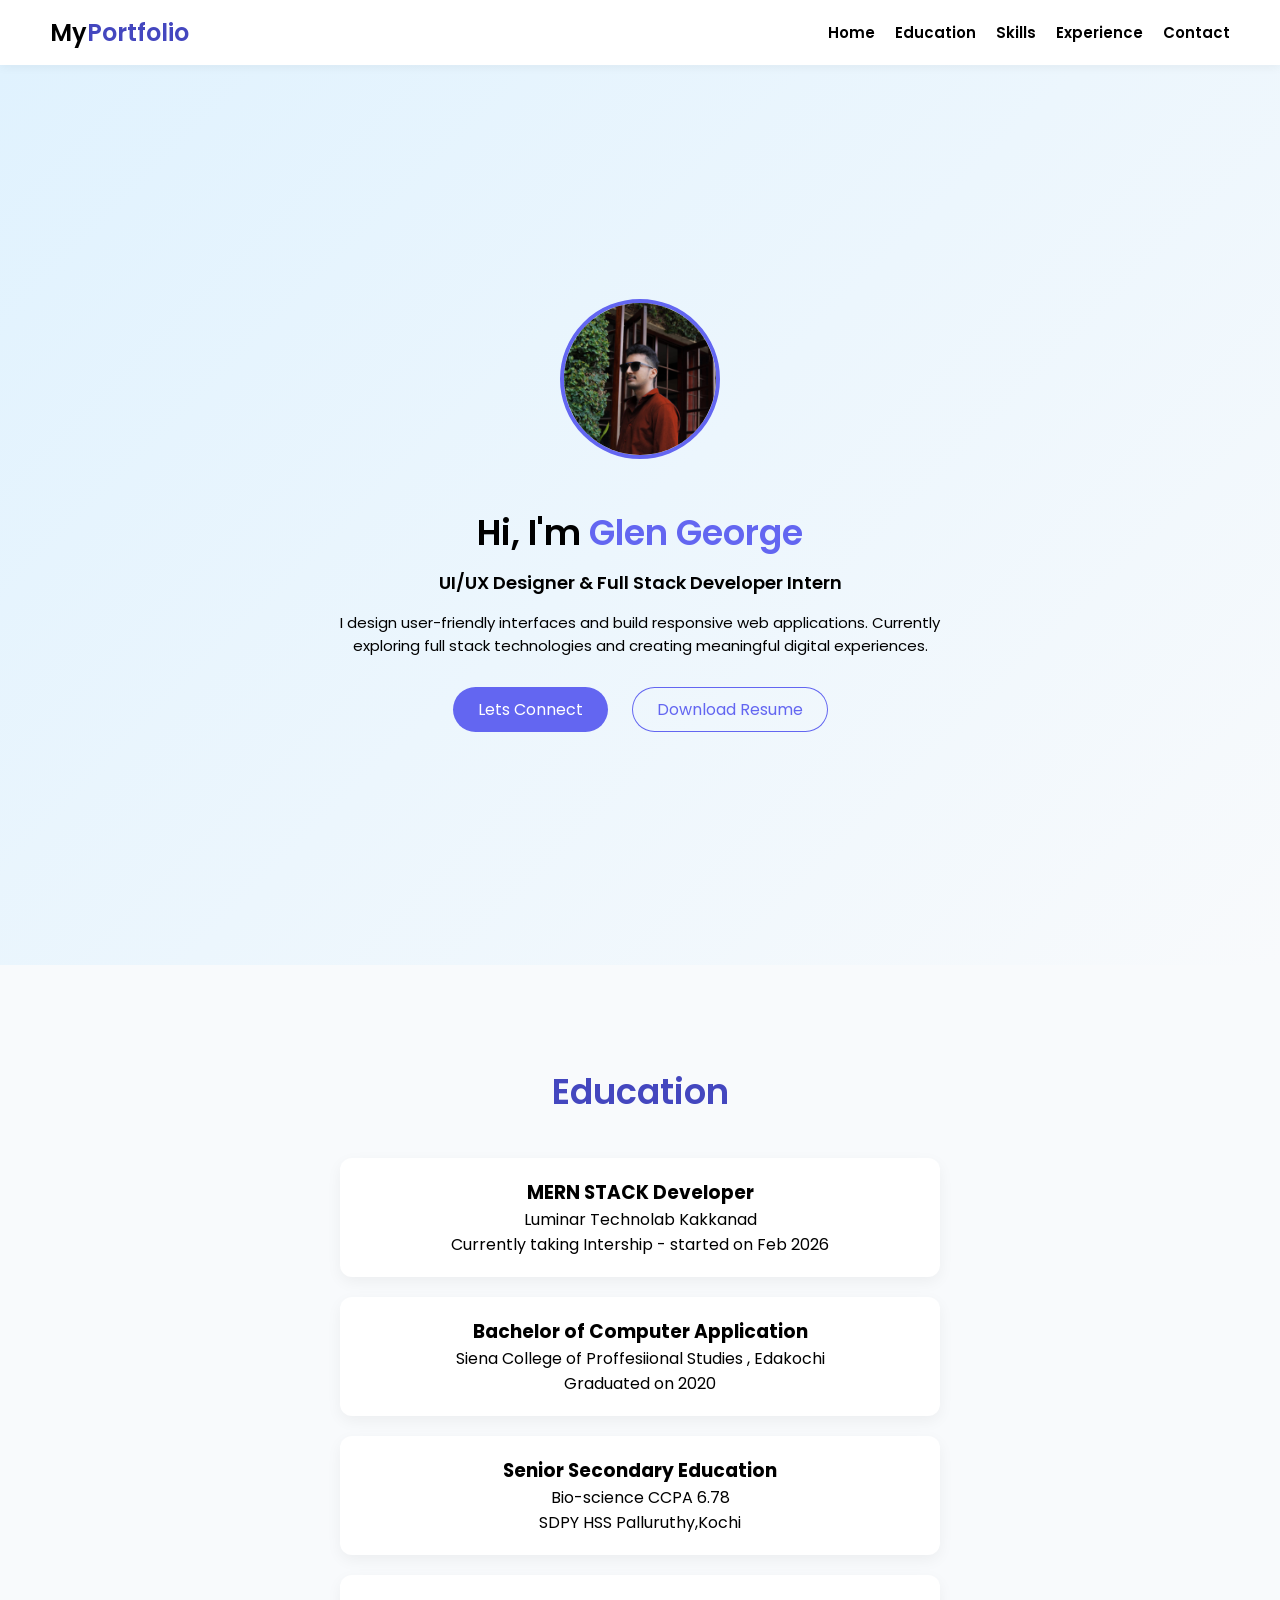
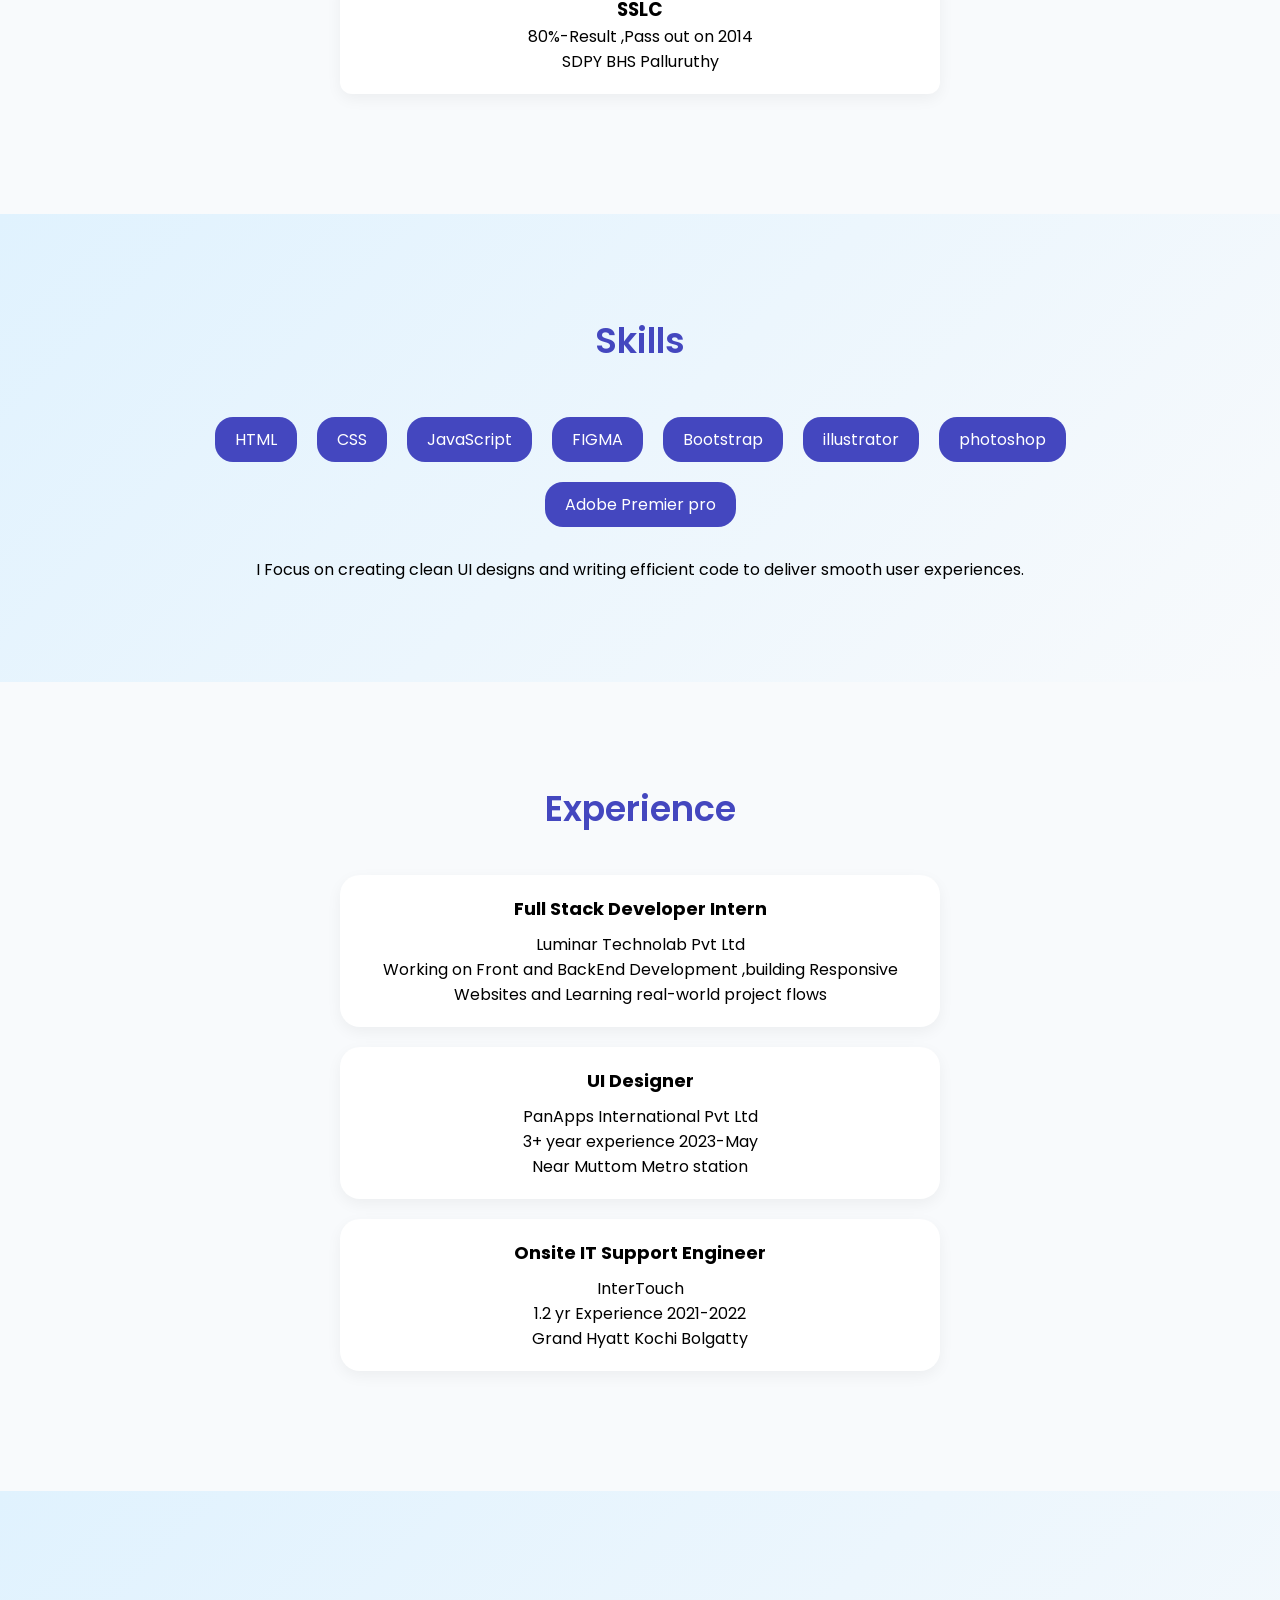
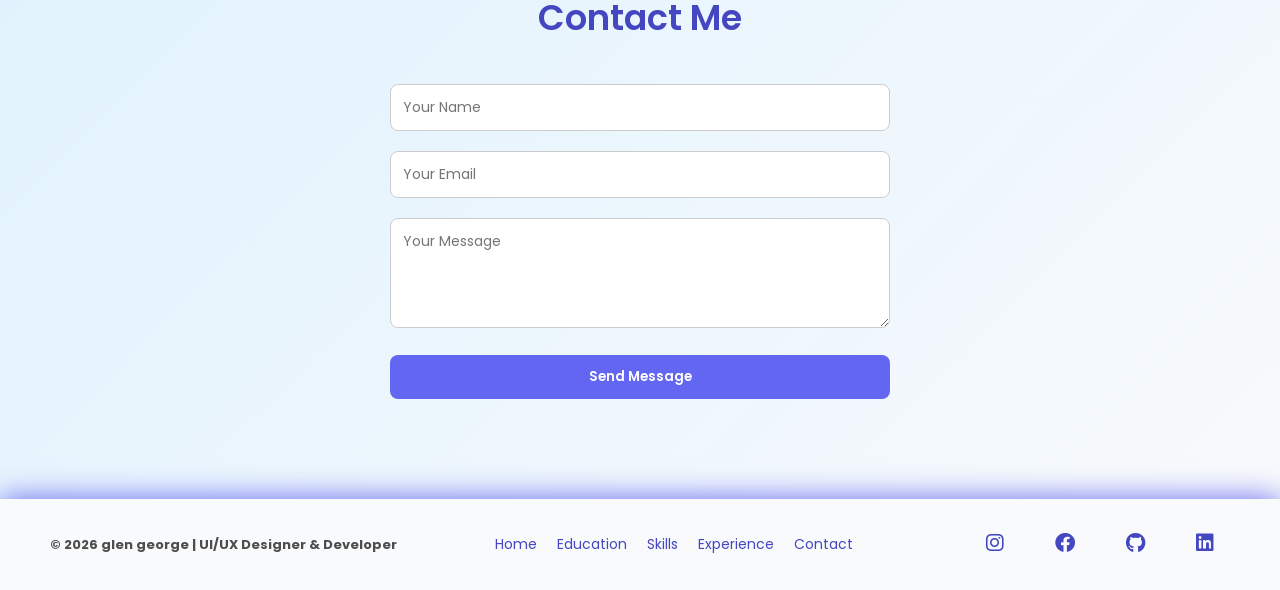
<file: index.html>
<!DOCTYPE html>
<html lang="en">
<head>
    <meta charset="UTF-8">
    <meta name="viewport" content="width=device-width, initial-scale=1.0">
    <title>my personal portfolio</title>
    <link rel="stylesheet" href="style.css">
    <link rel="preconnect" href="https://fonts.googleapis.com">
<link rel="preconnect" href="https://fonts.gstatic.com" crossorigin>
<link href="https://fonts.googleapis.com/css2?family=Poppins:ital,wght@0,100;0,200;0,300;0,400;0,500;0,600;0,700;0,800;0,900;1,100;1,200;1,300;1,400;1,500;1,600;1,700;1,800;1,900&display=swap" rel="stylesheet">

<link rel="stylesheet" href="https://cdnjs.cloudflare.com/ajax/libs/font-awesome/6.0.0-beta3/css/all.min.css">
</head>
<body>

    <header>
       
        <nav>
             <h2>My<span style="color:#4447bf;">Portfolio</span></h2>

             <input type="checkbox" id="check">
             <label for="check" class="icons">
                <!-- menu -->
                <i id="menu" class="fa-solid fa-bars"></i>
                <!-- close -->
                <i id="cancel" class="fa-solid fa-xmark"></i>
             </label>

            <ul>
                <li><a href="#homenav">Home</a></li>
                <li><a href="#educationnav">Education</a></li>
                <li><a href="#skillnav">Skills</a></li>
                <li><a href="#experiecenav">Experience</a></li>
                <li><a href="#contactnav">Contact</a></li>
            </ul>

        </nav>
        
    </header>


    <!-- hero section -->
     <section class="home" id="homenav">
        <div class="hero-content">
            <img src="./media/glen-new-img.jpeg" class="profile-img">
            <h1>Hi, I'm <span>Glen George</span></h1>
            <h3>UI/UX Designer & Full Stack Developer Intern</h3>
            <p>I design user-friendly interfaces and build responsive web applications. Currently exploring full stack technologies and creating meaningful digital experiences.</p>
            <a class="btn" href="#contactnav">Lets Connect</a>
            <a class="resume-btn" target="_blank" href="./media/my-resume.pdf">Download Resume</a>

        </div>
     </section>

     <!-- Education section -->
      <section class="education" id="educationnav" >

        <h2>Education</h2>

        <div class="cards">
            <h3>MERN STACK Developer</h3>
            <P>Luminar Technolab Kakkanad </P>
            <p>Currently taking Intership - started on Feb 2026</p>
        </div>

        <div class="cards">
            <h3>Bachelor of Computer Application</h3>
            <P>Siena College of Proffesiional Studies , Edakochi </P>
            <p>Graduated on 2020 </p>
        </div>

         <div class="cards">
            <h3>Senior Secondary Education</h3>
            <P>Bio-science  CCPA 6.78</P>
            <p>SDPY HSS Palluruthy,Kochi </p>
        </div>

        <div class="cards">
            <h3>SSLC</h3>
            <P>80%-Result ,Pass out on 2014</P>
            <p>SDPY BHS Palluruthy  </p>
        </div>
      </section>

      <!-- skill section -->
       <section  class="skill" id="skillnav">
        <h3>Skills</h3>
        <div class="skill-container">
            <div class="skills">HTML</div>
            <div class="skills">CSS</div>
            <div class="skills">JavaScript</div>
            <div class="skills">FIGMA</div>
            <div class="skills">Bootstrap</div>
            <div class="skills">illustrator</div>
            <div class="skills">photoshop</div>
            <div class="skills">Adobe Premier pro</div>
            
        </div>
        <P class="para"> I Focus on creating clean UI designs and writing efficient code to deliver smooth user experiences.</P>
        
       </section>


       <!-- Experience section -->
        
    <section class="exp-section" id="experiecenav">
        <h3>Experience</h3>
       <div class="exp-card">
        <h4>Full Stack Developer Intern</h4>
        <p>Luminar Technolab Pvt Ltd </p>
        <p>Working on Front and BackEnd Development ,building Responsive Websites and Learning real-world project flows</p>
       </div>


       <div class="exp-card">
        <h4>UI Designer</h4>
        <p>PanApps International Pvt Ltd  </p>
        <p>3+ year experience   2023-May</p>
        <P>Near Muttom Metro station</P>
       </div>

       <div class="exp-card">
        <h4>Onsite IT Support Engineer</h4>
        <p>InterTouch  </p>
        <p>1.2 yr Experience   2021-2022</p>
        <P>Grand Hyatt Kochi Bolgatty</P>
       </div>



    </section>


    <!-- contact section -->

    <section class="contact" id="contactnav">
        <h3>Contact Me</h3>
        <div class="form-box">
            <form action="">
                <input class="inp-field" type="text" placeholder="Your Name" >
                <input class="inp-field" type="text" placeholder="Your Email">
                <textarea class="inp-field" type="text" placeholder="Your Message" rows="4" cols="40"></textarea>
                <button class="submit-btn" type="submit">Send Message</button>
            </form>
        </div>

    </section>


    <!-- footer -->
     <footer>

        <div class="footer-container">

           <h3 class="footer-copy-right"> © 2026 glen george | UI/UX Designer & Developer</h3>
           <!-- footer nav links -->
              <div class="footer-nav">
                  <ul>
                      <li><a href="#homenav">Home</a></li>
                        <li><a href="#educationnav">Education</a></li>
                        <li><a href="#skillnav">Skills</a></li>
                        <li><a href="#experiecenav">Experience</a></li>
                        <li><a href="#contactnav">Contact</a></li>
                  </ul>
              </div>
           

            <!-- footer social media icons -->
          <div class="icon-set">

            <div class="icon">
                <a href="https://www.instagram.com/_iam__george?igsh=enpyeWJyZm13dDg0" target="_blank"><i class="fa-brands fa-instagram"></i></a>
            </div>
            <div class="icon">
                <a href="https://www.facebook.com/share/1Hk2SWwL4Z/" target="_blank"><i class="fa-brands fa-facebook"></i></a>
            </div>
           
            <div class="icon">
                <a href=""><i class="fa-brands fa-github"></i></a>
            </div>

            <div class="icon">
                <a href="https://www.linkedin.com/in/glen-george-b2bb681a6?utm_source=share_via&utm_content=profile&utm_medium=member_android" target="_blank"><i class="fa-brands fa-linkedin"></i></a>
            </div>

        </div>

     </div>   

     </footer>

</body>
</html>
</file>
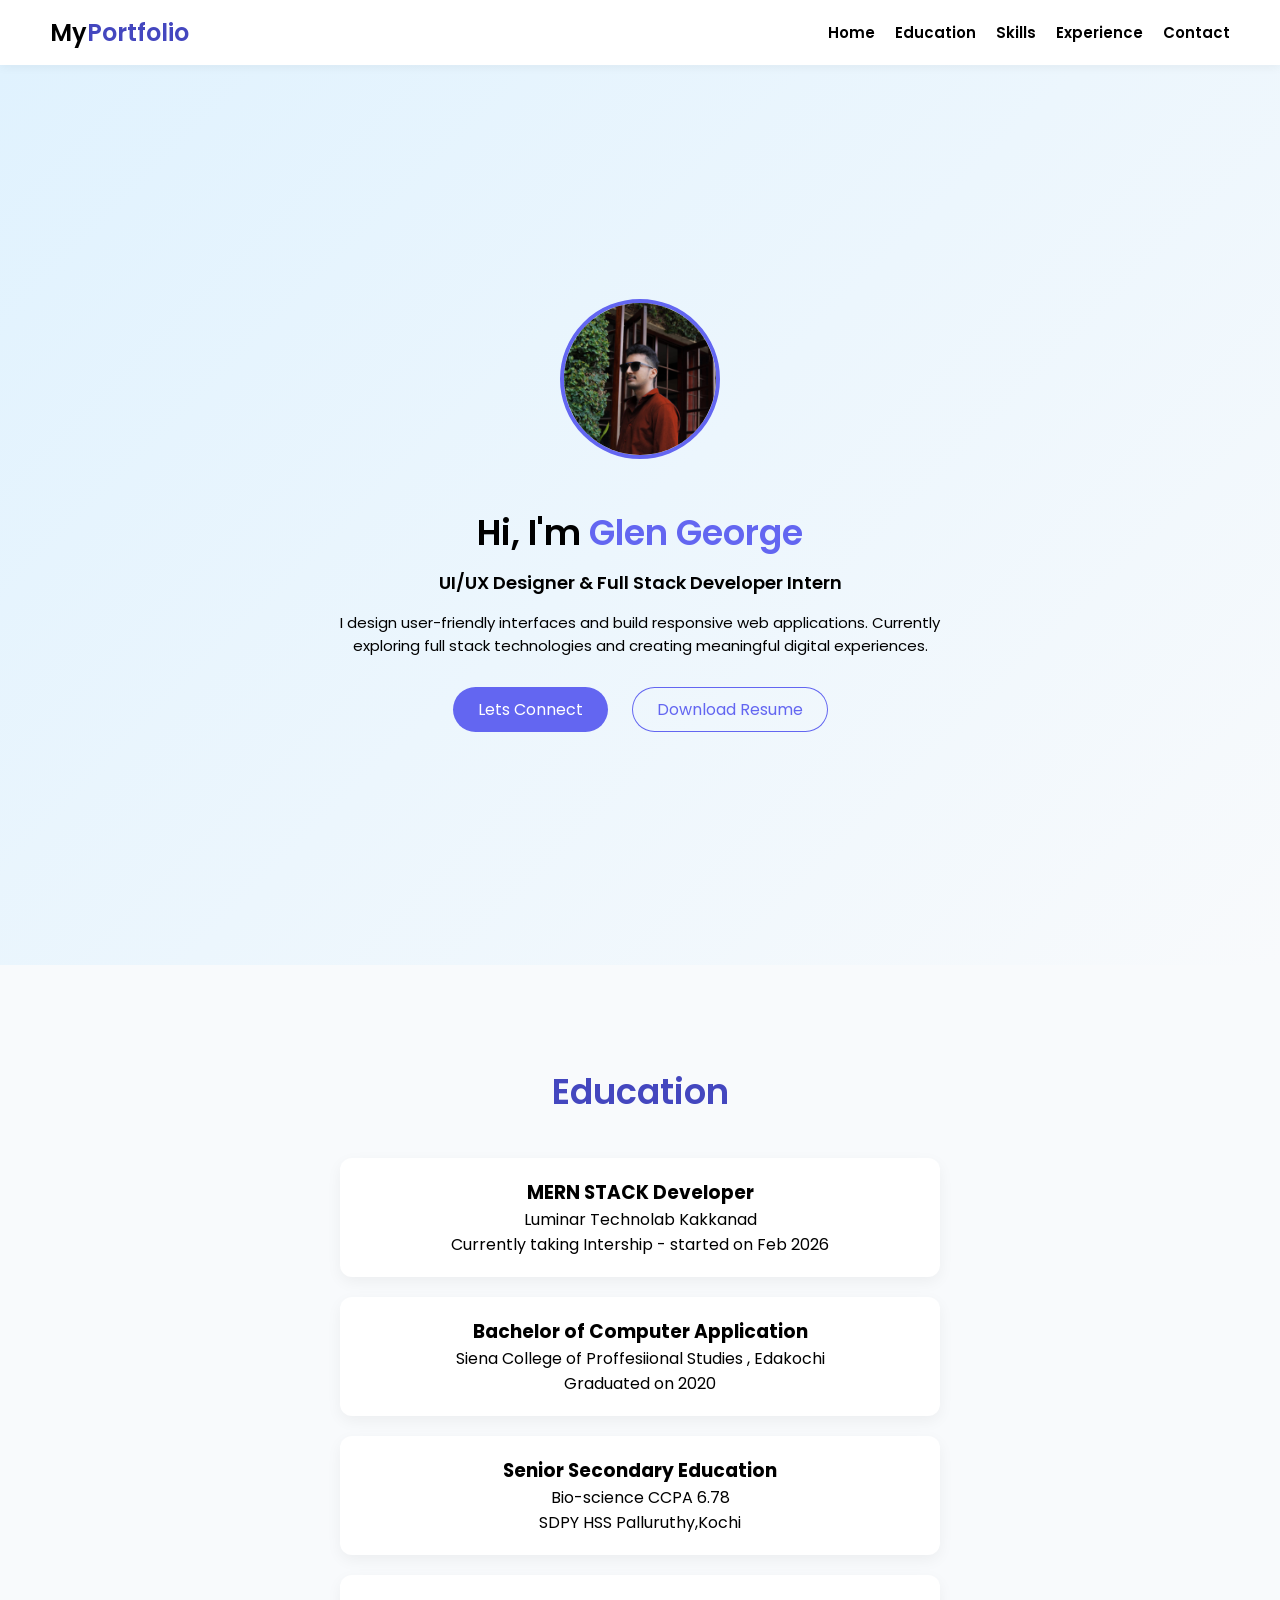
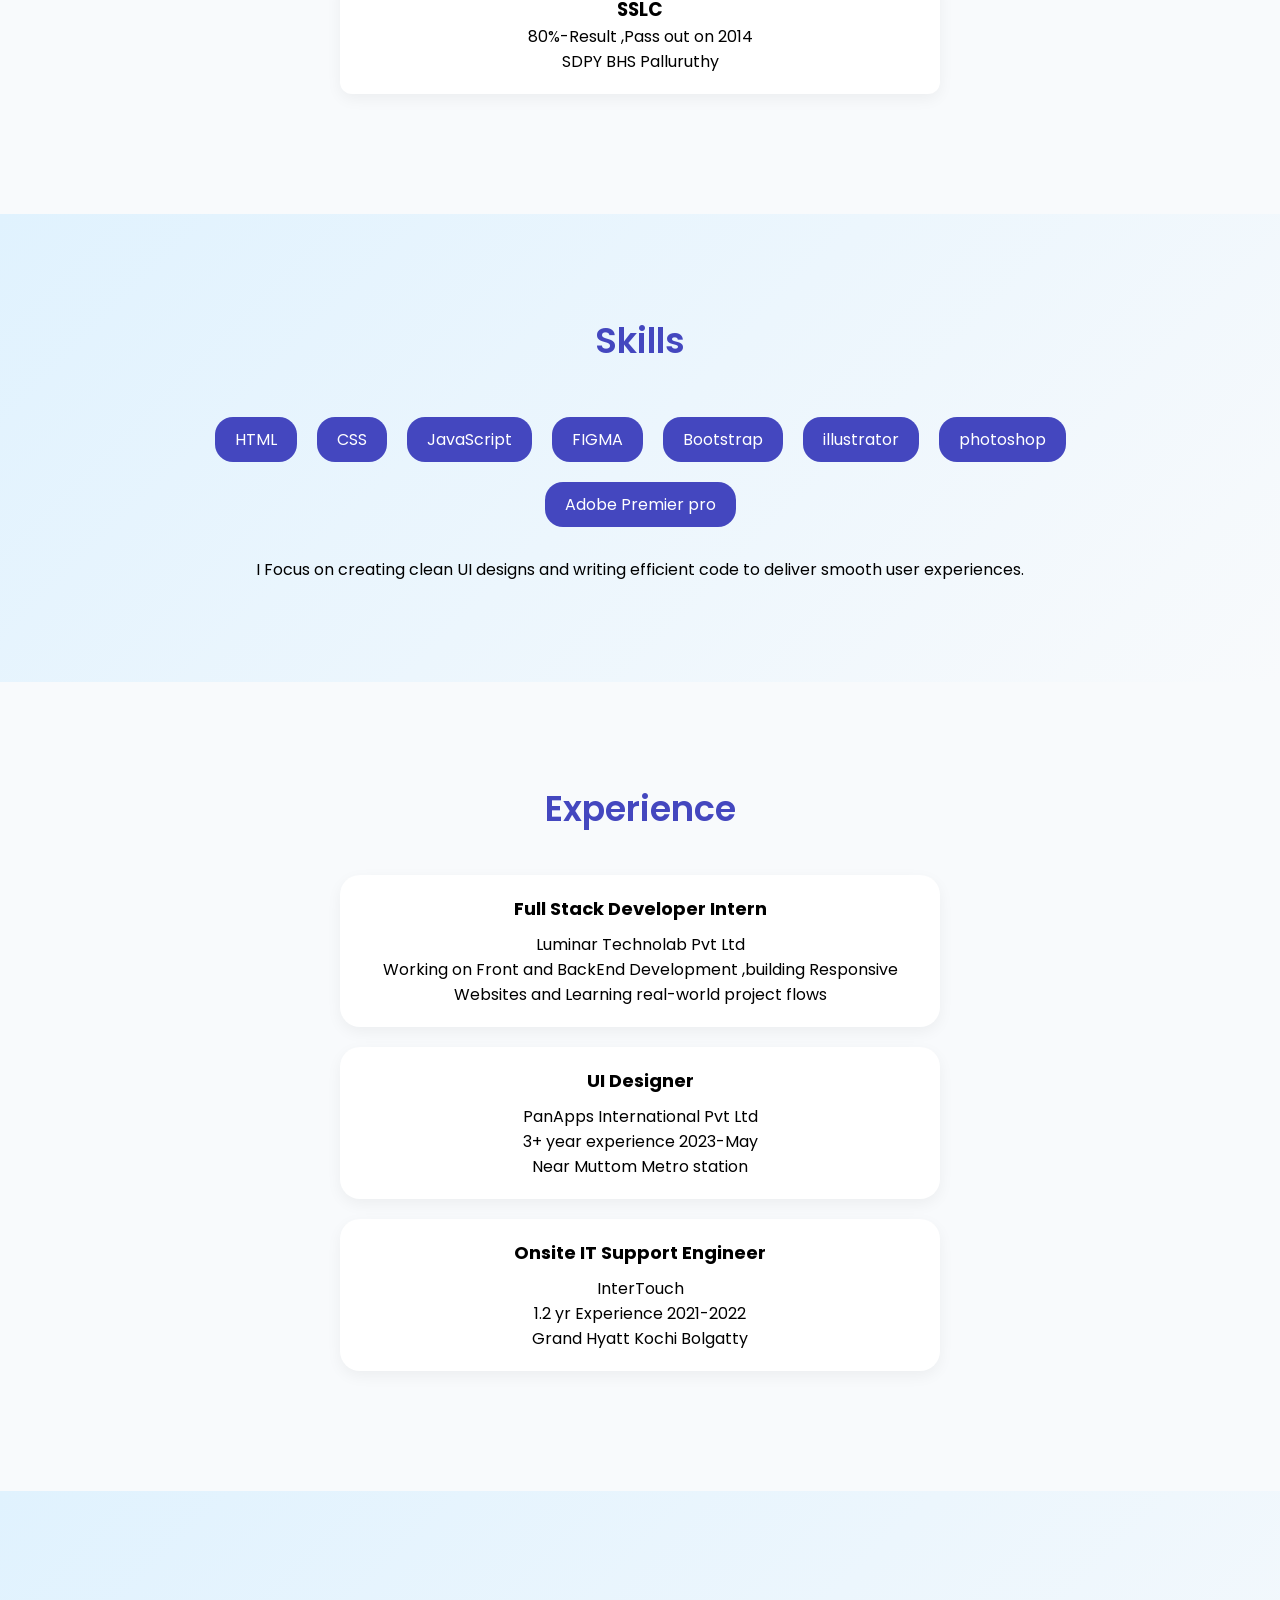
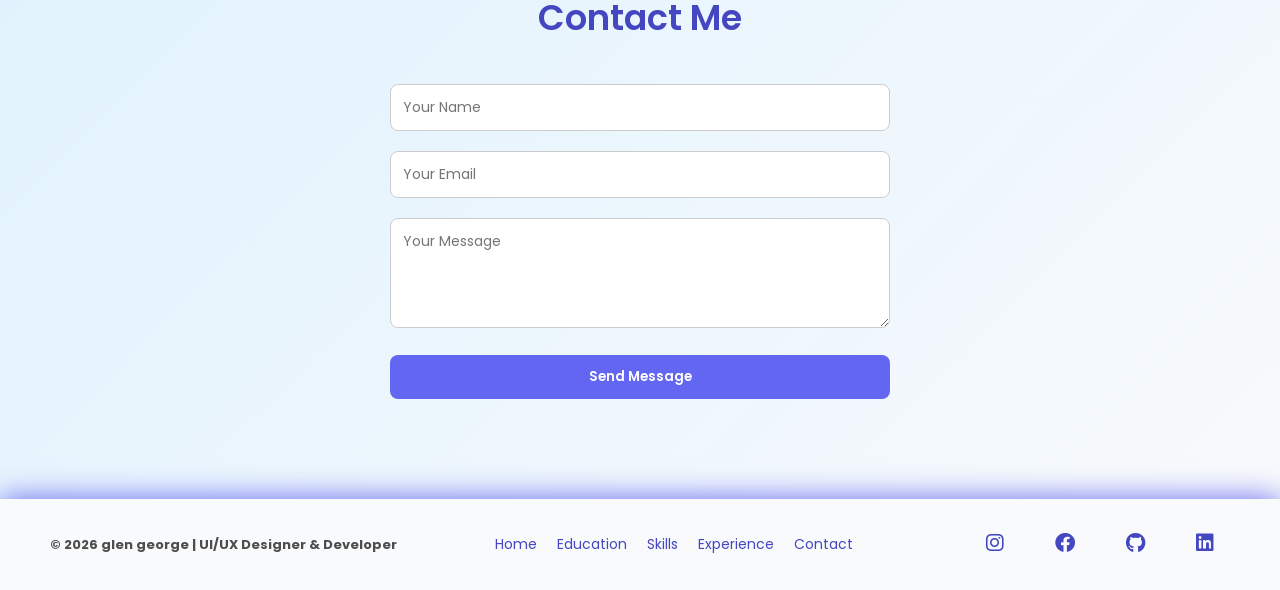
<file: myportfolio.html>
<!DOCTYPE html>
<html lang="en">
<head>
    <meta charset="UTF-8">
    <meta name="viewport" content="width=device-width, initial-scale=1.0">
    <title>my personal portfolio</title>
    <link rel="stylesheet" href="./myportfolio.css">
    <link rel="preconnect" href="https://fonts.googleapis.com">
<link rel="preconnect" href="https://fonts.gstatic.com" crossorigin>
<link href="https://fonts.googleapis.com/css2?family=Poppins:ital,wght@0,100;0,200;0,300;0,400;0,500;0,600;0,700;0,800;0,900;1,100;1,200;1,300;1,400;1,500;1,600;1,700;1,800;1,900&display=swap" rel="stylesheet">

<link rel="stylesheet" href="https://cdnjs.cloudflare.com/ajax/libs/font-awesome/6.0.0-beta3/css/all.min.css">
</head>
<body>

    <header>
       
        <nav>
             <h2>My<span style="color:#4447bf;">Portfolio</span></h2>

             <input type="checkbox" id="check">
             <label for="check" class="icons">
                <!-- menu -->
                <i id="menu" class="fa-solid fa-bars"></i>
                <!-- close -->
                <i id="cancel" class="fa-solid fa-xmark"></i>
             </label>

            <ul>
                <li><a href="#homenav">Home</a></li>
                <li><a href="#educationnav">Education</a></li>
                <li><a href="#skillnav">Skills</a></li>
                <li><a href="#experiecenav">Experience</a></li>
                <li><a href="#contactnav">Contact</a></li>
            </ul>

        </nav>
        
    </header>


    <!-- hero section -->
     <section class="home" id="homenav">
        <div class="hero-content">
            <img src="./media/glen-new-img.jpeg" class="profile-img">
            <h1>Hi, I'm <span>Glen George</span></h1>
            <h3>UI/UX Designer & Full Stack Developer Intern</h3>
            <p>I design user-friendly interfaces and build responsive web applications. Currently exploring full stack technologies and creating meaningful digital experiences.</p>
            <a class="btn" href="#contactnav">Lets Connect</a>
            <a class="resume-btn" target="_blank" href="./media/my-resume.pdf">Download Resume</a>

        </div>
     </section>

     <!-- Education section -->
      <section class="education" id="educationnav" >

        <h2>Education</h2>

        <div class="cards">
            <h3>MERN STACK Developer</h3>
            <P>Luminar Technolab Kakkanad </P>
            <p>Currently taking Intership - started on Feb 2026</p>
        </div>

        <div class="cards">
            <h3>Bachelor of Computer Application</h3>
            <P>Siena College of Proffesiional Studies , Edakochi </P>
            <p>Graduated on 2020 </p>
        </div>

         <div class="cards">
            <h3>Senior Secondary Education</h3>
            <P>Bio-science  CCPA 6.78</P>
            <p>SDPY HSS Palluruthy,Kochi </p>
        </div>

        <div class="cards">
            <h3>SSLC</h3>
            <P>80%-Result ,Pass out on 2014</P>
            <p>SDPY BHS Palluruthy  </p>
        </div>
      </section>

      <!-- skill section -->
       <section  class="skill" id="skillnav">
        <h3>Skills</h3>
        <div class="skill-container">
            <div class="skills">HTML</div>
            <div class="skills">CSS</div>
            <div class="skills">JavaScript</div>
            <div class="skills">FIGMA</div>
            <div class="skills">Bootstrap</div>
            <div class="skills">illustrator</div>
            <div class="skills">photoshop</div>
            <div class="skills">Adobe Premier pro</div>
            
        </div>
        <P class="para"> I Focus on creating clean UI designs and writing efficient code to deliver smooth user experiences.</P>
        
       </section>


       <!-- Experience section -->
        
    <section class="exp-section" id="experiecenav">
        <h3>Experience</h3>
       <div class="exp-card">
        <h4>Full Stack Developer Intern</h4>
        <p>Luminar Technolab Pvt Ltd </p>
        <p>Working on Front and BackEnd Development ,building Responsive Websites and Learning real-world project flows</p>
       </div>


       <div class="exp-card">
        <h4>UI Designer</h4>
        <p>PanApps International Pvt Ltd  </p>
        <p>3+ year experience   2023-May</p>
        <P>Near Muttom Metro station</P>
       </div>

       <div class="exp-card">
        <h4>Onsite IT Support Engineer</h4>
        <p>InterTouch  </p>
        <p>1.2 yr Experience   2021-2022</p>
        <P>Grand Hyatt Kochi Bolgatty</P>
       </div>



    </section>


    <!-- contact section -->

    <section class="contact" id="contactnav">
        <h3>Contact Me</h3>
        <div class="form-box">
            <form action="">
                <input class="inp-field" type="text" placeholder="Your Name" >
                <input class="inp-field" type="text" placeholder="Your Email">
                <textarea class="inp-field" type="text" placeholder="Your Message" rows="4" cols="40"></textarea>
                <button class="submit-btn" type="submit">Send Message</button>
            </form>
        </div>

    </section>


    <!-- footer -->
     <footer>

        <div class="footer-container">

           <h3 class="footer-copy-right"> © 2026 glen george | UI/UX Designer & Developer</h3>
           <!-- footer nav links -->
              <div class="footer-nav">
                  <ul>
                      <li><a href="#homenav">Home</a></li>
                        <li><a href="#educationnav">Education</a></li>
                        <li><a href="#skillnav">Skills</a></li>
                        <li><a href="#experiecenav">Experience</a></li>
                        <li><a href="#contactnav">Contact</a></li>
                  </ul>
              </div>
           

            <!-- footer social media icons -->
          <div class="icon-set">

            <div class="icon">
                <a href="https://www.instagram.com/_iam__george?igsh=enpyeWJyZm13dDg0" target="_blank"><i class="fa-brands fa-instagram"></i></a>
            </div>
            <div class="icon">
                <a href="https://www.facebook.com/share/1Hk2SWwL4Z/" target="_blank"><i class="fa-brands fa-facebook"></i></a>
            </div>
           
            <div class="icon">
                <a href=""><i class="fa-brands fa-github"></i></a>
            </div>

            <div class="icon">
                <a href="https://www.linkedin.com/in/glen-george-b2bb681a6?utm_source=share_via&utm_content=profile&utm_medium=member_android" target="_blank"><i class="fa-brands fa-linkedin"></i></a>
            </div>

        </div>

     </div>   

     </footer>

</body>
</html>
</file>
<file: style.css>
*{
   font-family: "Poppins", sans-serif;
   box-sizing: border-box;
   margin: 0;
   padding: 0;  
    /* scroll-behavior: smooth; */
   
}
/* header section */
header{
    position: sticky;
    top: 0;
    box-shadow: 0 2px 10px rgba(0,0,0, 0.05);
    background: #ffffff;
    z-index: 3;
}
body{
  background: #f8fafc;
  scroll-behavior: smooth;
    
}

nav{
    display: flex;
    justify-content: space-between;
    padding: 15px 50px;
    align-items: center;
    
}

nav h2{
font-size: 24px;
font-weight: 600;
}
nav ul {
    display: flex;
    
}
nav ul li  {
    list-style: none;
    margin-left: 20px;
    
}
nav a{
    text-decoration: none;
    position: relative;
    color: black;
    font-size: 15px;
    font-weight: 600;
    padding-bottom: 5px;
    
}
nav a::after{
    content: "";
    width: 0;
    position: absolute;
    left: 0;
    bottom: 0;
    background-color:#6366f1 ;
    height: 2.5px;
    transition: width 0.4s ease;
}
nav a:hover::after{
    width: 100%;
}
/* hero section */


.home{
    height: 100vh;
    display: flex;
    justify-content: center;
    align-items: center;
    text-align: center;
    background: linear-gradient(135deg, #e0f2fe, #f8fafc);
    

}
.hero-content{
    max-width: 600px;
    animation: fadeIn 1.5s ease;
}
.profile-img{
    width: 160px;
    height: 160px;
    background-position: center;
    background-size: cover;
    border-radius: 50%;
    border: 4px solid #6366f1;
    margin-bottom: 20px;
    transition: 0.4s;
}

.profile-img:hover{
position: relative;
transform: scale(1.1);
box-shadow: 0 0 30px #6366f1;

}

.hero-content h1{
    margin-top: 20px;
    font-weight: 600;
    font-size: 35px;

}
.hero-content span{
    color: #6366f1;
}
.hero-content h3{
    margin-top: 10px;
    font-size:18px ;
    font-weight: 600;
}
.hero-content p{
    margin-top: 15px;
    font-size: 15px;

}
 .btn{
    display: inline-block;
    text-decoration: none;
    margin-top: 30px;
    background: #6366f1;
    color: white;
    padding: 10px 25px;
    border-radius: 25px;
    transition: 0.3s;

}
.btn:hover{
   background: #4447bf; 
}


.resume-btn{
    display: inline-block; 
    color: #6366f1;
    margin-left: 20px;
    text-decoration: none;
    padding: 10px 25px;
    border-radius: 25px;
     box-shadow: inset 0 0 0 1px #6366f1;
}
.resume-btn:hover{
  
     padding: 10px 25px;
    border-radius: 25px;
    background: #4447bf;
     box-shadow: inset 0 0 0 1px #4447bf;;
    color: #ffffff;
    transition: 0.3s;
}



/* education section */
.education{
    padding: 100px 50px;
    text-align: center;
    animation: fadeUp 1s ease;
}

.education h2{
font-size:35px ;
font-weight: 600;
margin-bottom: 40px;
 color: #4447bf;
}
 .cards{
    max-width: 600px;
    padding: 20px;
    border-radius: 12px;
    background: white;
    box-shadow: 0 5px 15px rgba(0,0, 0, 0.05);
    margin:20px auto;
    transition: 0.4s;
 }
.cards:hover{
    transform: translateY(-10px);
    background:#6366f1;
    color: #ffffff;
    box-shadow: 0 0 30px #6366f1;
    
}
/* skill section */
.skill{
    padding: 100px 200px ;
    text-align: center;
    animation: fadeUp 1s ease;
  background: linear-gradient(135deg, #e0f2fe, #f8fafc);
    
}
.skill h3{
    font-size: 35px;
    font-weight: 600;
    color: #4447bf;
}

.skill-container{
   
    display:flex;
    flex-wrap:wrap;
    justify-content:center;
    margin-top: 40px;
}
.skills{
    background: #4447bf;
    color: #ffffff;
    padding:10px 20px;
    margin:10px;
    border-radius: 18px;
    transition: 0.3s;

}
.skills:hover{
    transform: scale(1.1);
    cursor: pointer;
    
}



.para{
    font-size: 16px;
    margin-top: 20px;
}

/* experience section */
.exp-section{
padding: 100px 50px;
  text-align: center;
  animation: fadeUp 1s ease;
}
.exp-card{
    background: #ffffff;
    padding: 20px;
    max-width: 600px;
    box-shadow: 0 5px 15px rgba(0,0,0, 0.05);
    margin: 20px auto;
    border-radius: 20px;
    transition: 0.4s;

}
.exp-section h3{
    font-size: 35px;
    font-weight: 600;
    margin-bottom: 40px;
     color: #4447bf;
}

.exp-section h4{
    font-weight:700;
    font-size: 18px;
    margin-bottom: 10px;
}
.exp-card:hover{
    transform: translateY(-10px);
    box-shadow: 0 0 30px #6366f1;
   
}

/* contact section */

.contact{
    padding: 100px 50px;
    text-align: center;
  animation: fadeUp 1s ease;
   background: linear-gradient(135deg, #e0f2fe, #f8fafc);
}
.contact h3{
 font-size: 35px;
 margin-bottom: 40px;
 color: #4447bf;
 font-weight: 600;
}

.form-box{
    width: 500px;
    margin: auto;

}
.inp-field{
    width: 100%;
    padding: 12px;
    border-radius: 8px;
    border: 1px solid #cccccc;
    text-align: left;
    margin-bottom: 20px;
    font-size: 14px;


}
.submit-btn{
    padding: 12px;
    background: #6366f1;
    color: #ffffff;
    border: none;
    width: 100%;
    font-weight: 600;
    cursor: pointer;
     border-radius: 8px;
}
.submit-btn:hover{
    
    background: #4447bf;
    
}


/* nav hamburger menu option */



.icons{
    
    font-size: 20px;
    position: absolute;
    right: 4%;
    display: none;
    z-index: 3;
}

 #check{
        position: absolute;
        right: 30px;
        top: 15px;
        width: 24px;
        height: 24px;
        opacity: 0;
        z-index: 4;
        cursor: pointer;
        
   
 }
 /*socila-media icons */

.icon-set{
    display: flex;
    justify-content: center;
    align-items: center;
    
    gap: 20px;
}
.icon{
    width: 50px;
    height: 50px;
    display: flex;
    justify-content: center;
    align-items: center;
   
}

.icon i{
    color:#4447bf;
    font-size: 20px;
}
.icon i:hover{
    color:#1a1a1a;
  
}
.footer-container{
    display: flex;
    justify-content: space-around;
   padding: 20px 2%;
    flex-wrap: wrap;
   box-shadow: 0 0 30px #6366f1;
    font-size: 13px;
    text-align: center;
    align-items: center;
}

.footer-nav {
    
    display: flex;
    justify-content: space-between;
    padding: 15px 50px;
    align-items: center;
}
.footer-nav ul {
    display: flex;
    /* gap: 20px; */
}
.footer-nav li{
    list-style: none;  
}
.footer-nav a {
   text-decoration: none;
   margin-right: 20px;
   font-size: 14px;
   color: #4447bf;
}
.footer-nav a:hover{
   color: #1a1a1a
}



.footer-copy-right{
    font-size: 13px;
    color: #4d4d4d;
}




/* media queries */
@media screen and (max-width:815px){
    nav{
        padding: 15px 40px 
    }
}

@media screen and (max-width:730px){
    nav{
        padding: 15px 30px 
    }
}
@media screen and (max-width:680px){
   .icons{
    display: block;
    position: absolute;
    right: 30px;
    
   }


   #cancel{
    display: none;
   }

    nav{
    display: flex;
    flex-wrap: wrap;
    position: relative;
   }


   #check:checked~ .icons #menu{
    display: none;
   }

   #check:checked~ .icons #cancel{
    display: block;
   }

   #check:checked~  ul {
    display: flex;
    max-height: 450px;
   }
   

  nav ul{
    
    display: none;
    flex-direction: column;
    width: 100%;
    text-align: center;
    padding: 20px 0;
    background: #ffffff;
    position: absolute; 
    top: 67px;
    left: 0px; 
    overflow: hidden;
    /* max-height: 0; */

    box-shadow: 0 5px 10px rgba(0,0,0,0.1) ;
    z-index: 1000;
   }
  
   nav ul li {
    margin: 15px 0;
   }

   nav a{
  
     /* display: block;  */
    text-align: center;
    font-size: 1rem;
    padding: 10px 0;
    display: inline;
   }


}
</file>
<file: myportfolio.css>
*{
   font-family: "Poppins", sans-serif;
   box-sizing: border-box;
   margin: 0;
   padding: 0;  
    /* scroll-behavior: smooth; */
   
}
/* header section */
header{
    position: sticky;
    top: 0;
    box-shadow: 0 2px 10px rgba(0,0,0, 0.05);
    background: #ffffff;
    z-index: 3;
}
body{
  background: #f8fafc;
  scroll-behavior: smooth;
    
}

nav{
    display: flex;
    justify-content: space-between;
    padding: 15px 50px;
    align-items: center;
    
}

nav h2{
font-size: 24px;
font-weight: 600;
}
nav ul {
    display: flex;
    
}
nav ul li  {
    list-style: none;
    margin-left: 20px;
    
}
nav a{
    text-decoration: none;
    position: relative;
    color: black;
    font-size: 15px;
    font-weight: 600;
    padding-bottom: 5px;
    
}
nav a::after{
    content: "";
    width: 0;
    position: absolute;
    left: 0;
    bottom: 0;
    background-color:#6366f1 ;
    height: 2.5px;
    transition: width 0.4s ease;
}
nav a:hover::after{
    width: 100%;
}
/* hero section */


.home{
    height: 100vh;
    display: flex;
    justify-content: center;
    align-items: center;
    text-align: center;
    background: linear-gradient(135deg, #e0f2fe, #f8fafc);
    

}
.hero-content{
    max-width: 600px;
    animation: fadeIn 1.5s ease;
}
.profile-img{
    width: 160px;
    height: 160px;
    background-position: center;
    background-size: cover;
    border-radius: 50%;
    border: 4px solid #6366f1;
    margin-bottom: 20px;
    transition: 0.4s;
}

.profile-img:hover{
position: relative;
transform: scale(1.1);
box-shadow: 0 0 30px #6366f1;

}

.hero-content h1{
    margin-top: 20px;
    font-weight: 600;
    font-size: 35px;

}
.hero-content span{
    color: #6366f1;
}
.hero-content h3{
    margin-top: 10px;
    font-size:18px ;
    font-weight: 600;
}
.hero-content p{
    margin-top: 15px;
    font-size: 15px;

}
 .btn{
    display: inline-block;
    text-decoration: none;
    margin-top: 30px;
    background: #6366f1;
    color: white;
    padding: 10px 25px;
    border-radius: 25px;
    transition: 0.3s;

}
.btn:hover{
   background: #4447bf; 
}


.resume-btn{
    display: inline-block; 
    color: #6366f1;
    margin-left: 20px;
    text-decoration: none;
    padding: 10px 25px;
    border-radius: 25px;
     box-shadow: inset 0 0 0 1px #6366f1;
}
.resume-btn:hover{
  
     padding: 10px 25px;
    border-radius: 25px;
    background: #4447bf;
     box-shadow: inset 0 0 0 1px #4447bf;;
    color: #ffffff;
    transition: 0.3s;
}



/* education section */
.education{
    padding: 100px 50px;
    text-align: center;
    animation: fadeUp 1s ease;
}

.education h2{
font-size:35px ;
font-weight: 600;
margin-bottom: 40px;
 color: #4447bf;
}
 .cards{
    max-width: 600px;
    padding: 20px;
    border-radius: 12px;
    background: white;
    box-shadow: 0 5px 15px rgba(0,0, 0, 0.05);
    margin:20px auto;
    transition: 0.4s;
 }
.cards:hover{
    transform: translateY(-10px);
    background:#6366f1;
    color: #ffffff;
    box-shadow: 0 0 30px #6366f1;
    
}
/* skill section */
.skill{
    padding: 100px 200px ;
    text-align: center;
    animation: fadeUp 1s ease;
  background: linear-gradient(135deg, #e0f2fe, #f8fafc);
    
}
.skill h3{
    font-size: 35px;
    font-weight: 600;
    color: #4447bf;
}

.skill-container{
   
    display:flex;
    flex-wrap:wrap;
    justify-content:center;
    margin-top: 40px;
}
.skills{
    background: #4447bf;
    color: #ffffff;
    padding:10px 20px;
    margin:10px;
    border-radius: 18px;
    transition: 0.3s;

}
.skills:hover{
    transform: scale(1.1);
    cursor: pointer;
    
}



.para{
    font-size: 16px;
    margin-top: 20px;
}

/* experience section */
.exp-section{
padding: 100px 50px;
  text-align: center;
  animation: fadeUp 1s ease;
}
.exp-card{
    background: #ffffff;
    padding: 20px;
    max-width: 600px;
    box-shadow: 0 5px 15px rgba(0,0,0, 0.05);
    margin: 20px auto;
    border-radius: 20px;
    transition: 0.4s;

}
.exp-section h3{
    font-size: 35px;
    font-weight: 600;
    margin-bottom: 40px;
     color: #4447bf;
}

.exp-section h4{
    font-weight:700;
    font-size: 18px;
    margin-bottom: 10px;
}
.exp-card:hover{
    transform: translateY(-10px);
    box-shadow: 0 0 30px #6366f1;
   
}

/* contact section */

.contact{
    padding: 100px 50px;
    text-align: center;
  animation: fadeUp 1s ease;
   background: linear-gradient(135deg, #e0f2fe, #f8fafc);
}
.contact h3{
 font-size: 35px;
 margin-bottom: 40px;
 color: #4447bf;
 font-weight: 600;
}

.form-box{
    width: 500px;
    margin: auto;

}
.inp-field{
    width: 100%;
    padding: 12px;
    border-radius: 8px;
    border: 1px solid #cccccc;
    text-align: left;
    margin-bottom: 20px;
    font-size: 14px;


}
.submit-btn{
    padding: 12px;
    background: #6366f1;
    color: #ffffff;
    border: none;
    width: 100%;
    font-weight: 600;
    cursor: pointer;
     border-radius: 8px;
}
.submit-btn:hover{
    
    background: #4447bf;
    
}


/* nav hamburger menu option */



.icons{
    
    font-size: 20px;
    position: absolute;
    right: 4%;
    display: none;
    z-index: 3;
}

 #check{
        position: absolute;
        right: 30px;
        top: 15px;
        width: 24px;
        height: 24px;
        opacity: 0;
        z-index: 4;
        cursor: pointer;
        
   
 }
 /*socila-media icons */

.icon-set{
    display: flex;
    justify-content: center;
    align-items: center;
    
    gap: 20px;
}
.icon{
    width: 50px;
    height: 50px;
    display: flex;
    justify-content: center;
    align-items: center;
   
}

.icon i{
    color:#4447bf;
    font-size: 20px;
}
.icon i:hover{
    color:#1a1a1a;
  
}
.footer-container{
    display: flex;
    justify-content: space-around;
   padding: 20px 2%;
    flex-wrap: wrap;
   box-shadow: 0 0 30px #6366f1;
    font-size: 13px;
    text-align: center;
    align-items: center;
}

.footer-nav {
    
    display: flex;
    justify-content: space-between;
    padding: 15px 50px;
    align-items: center;
}
.footer-nav ul {
    display: flex;
    /* gap: 20px; */
}
.footer-nav li{
    list-style: none;  
}
.footer-nav a {
   text-decoration: none;
   margin-right: 20px;
   font-size: 14px;
   color: #4447bf;
}
.footer-nav a:hover{
   color: #1a1a1a
}



.footer-copy-right{
    font-size: 13px;
    color: #4d4d4d;
}




/* media queries */
@media screen and (max-width:815px){
    nav{
        padding: 15px 40px 
    }
}

@media screen and (max-width:730px){
    nav{
        padding: 15px 30px 
    }
}
@media screen and (max-width:680px){
   .icons{
    display: block;
    position: absolute;
    right: 30px;
    
   }


   #cancel{
    display: none;
   }

    nav{
    display: flex;
    flex-wrap: wrap;
    position: relative;
   }


   #check:checked~ .icons #menu{
    display: none;
   }

   #check:checked~ .icons #cancel{
    display: block;
   }

   #check:checked~  ul {
    display: flex;
    max-height: 450px;
   }
   

  nav ul{
    
    display: none;
    flex-direction: column;
    width: 100%;
    text-align: center;
    padding: 20px 0;
    background: #ffffff;
    position: absolute; 
    top: 67px;
    left: 0px; 
    overflow: hidden;
    /* max-height: 0; */

    box-shadow: 0 5px 10px rgba(0,0,0,0.1) ;
    z-index: 1000;
   }
  
   nav ul li {
    margin: 15px 0;
   }

   nav a{
  
     /* display: block;  */
    text-align: center;
    font-size: 1rem;
    padding: 10px 0;
    display: inline;
   }


}
</file>
